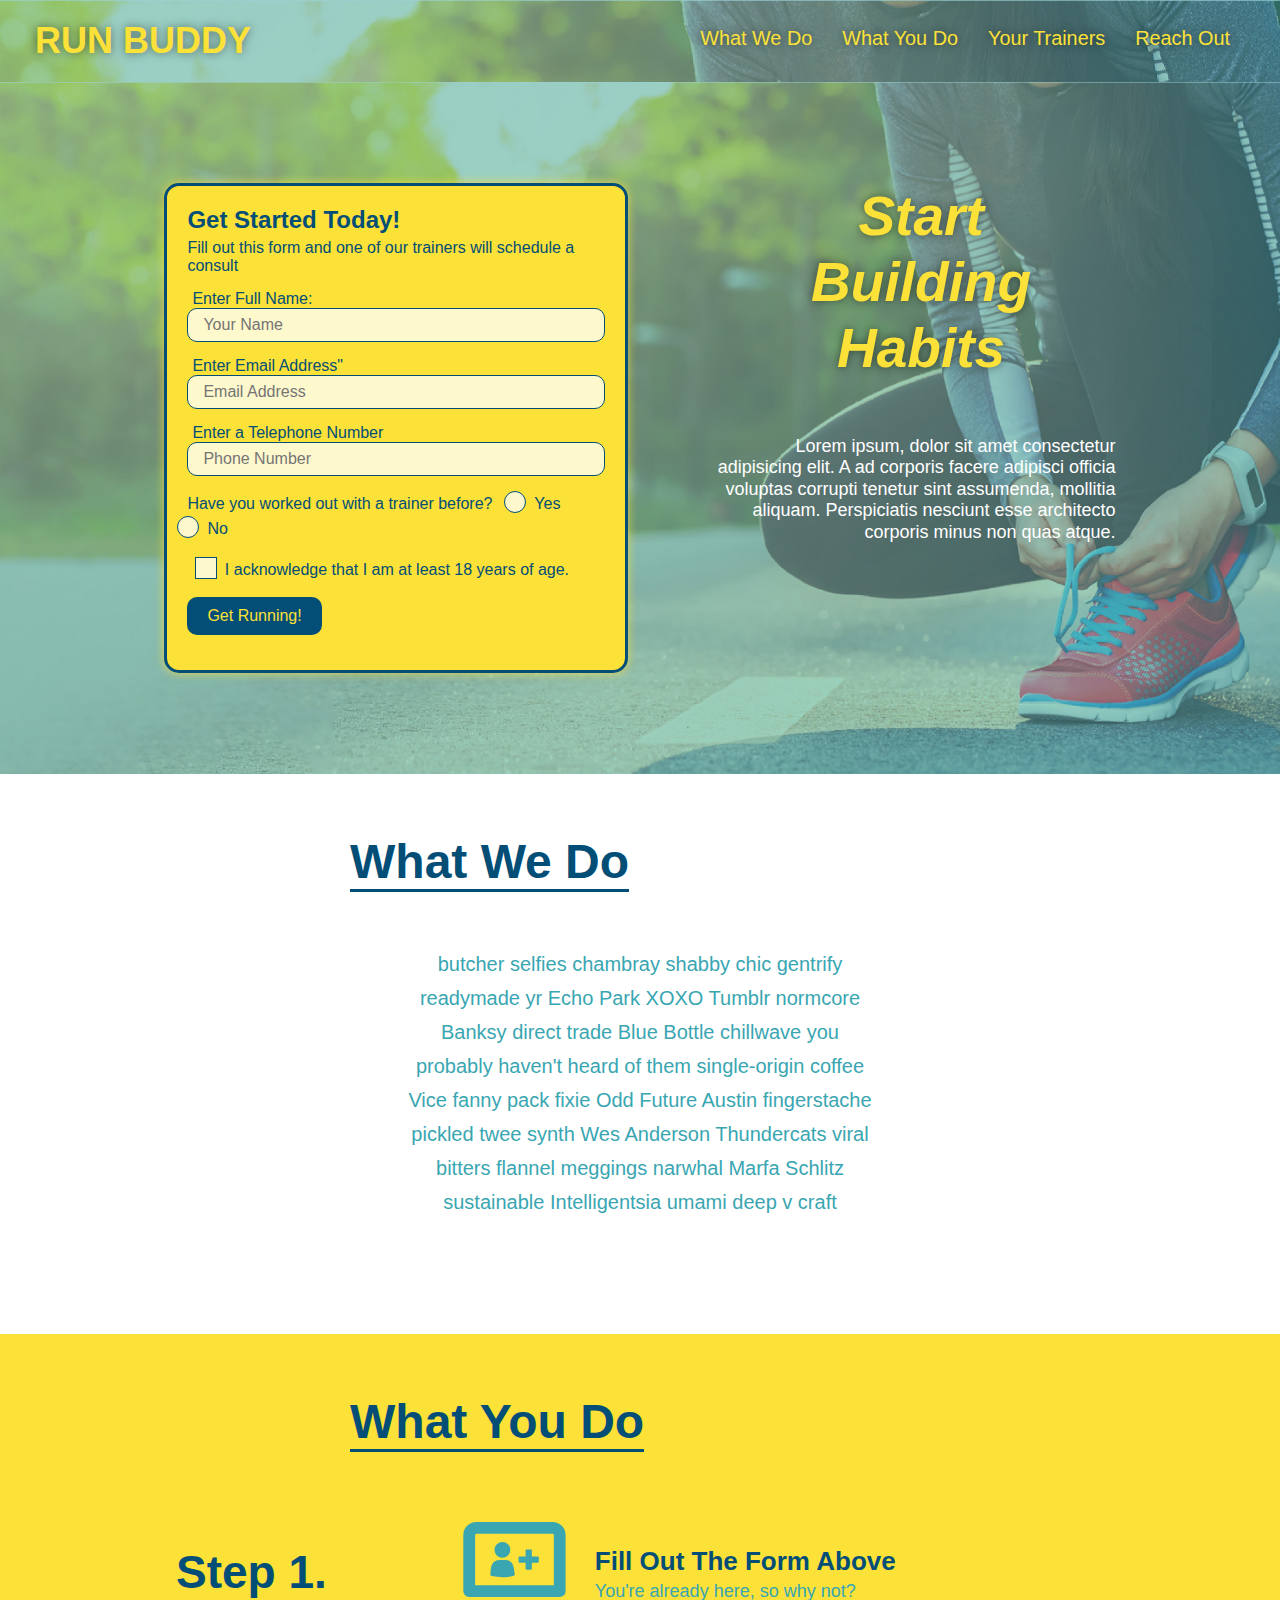
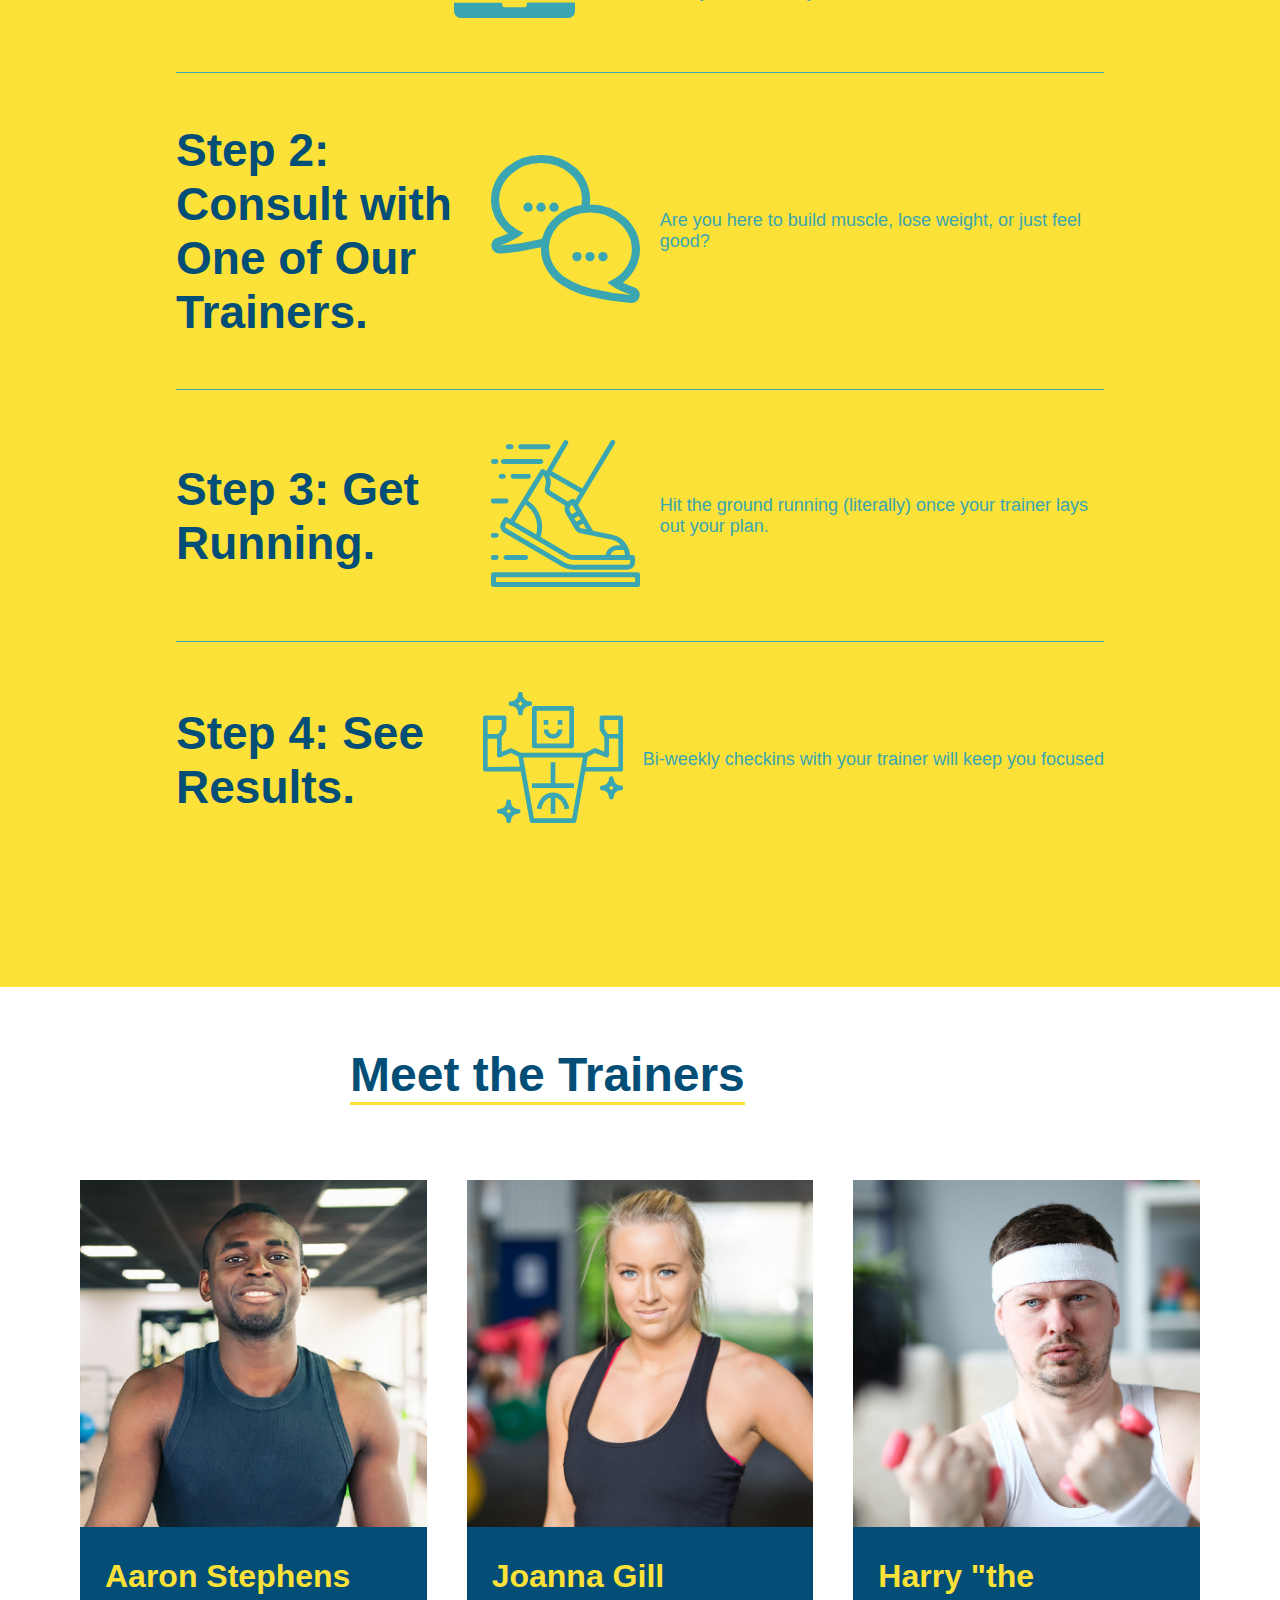
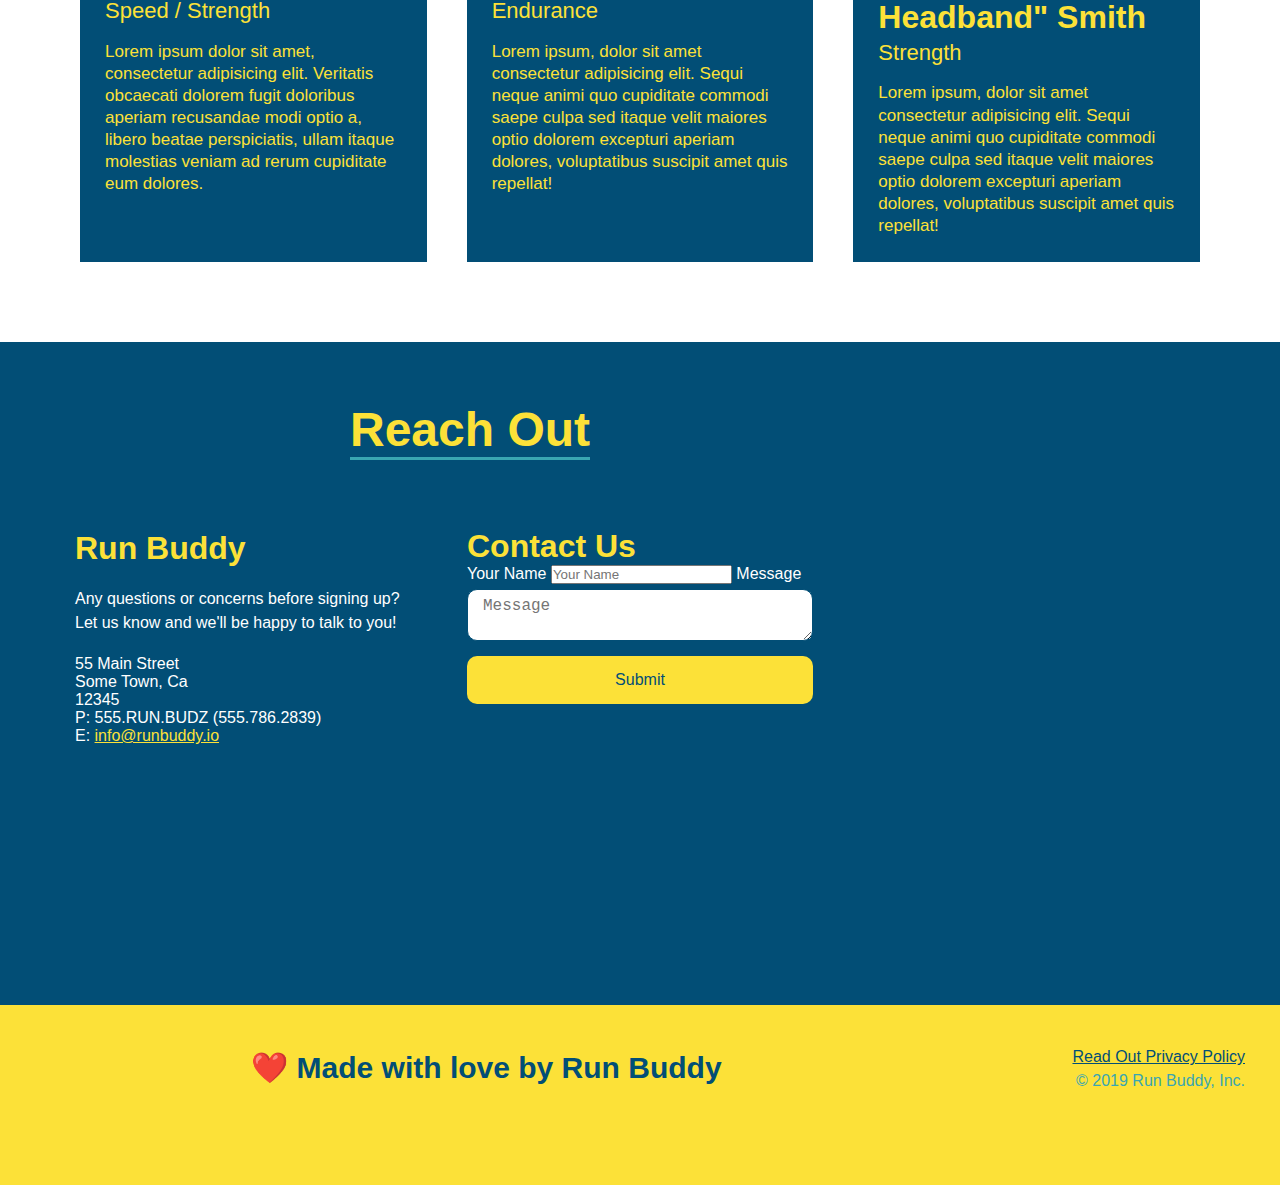
<file: index.html>
<!DOCTYPE html>
<html lang="en">
    <head>
        <meta charset="UTF-8"/>
        <link rel="stylesheet" href="./assets/css/style.css"/>
        <meta name="viewport" content="width=device-width, initial-scale=1.0" />
        <title>Run Buddy</title>

    </head>

    <body>

        <header>
            <h1>
                <a href="/">RUN BUDDY</a>
            </h1>
            <nav>
                <!-- unordered list element-->
                <ul>
                    <!--List Element-->
                    <li>
                        <!--Anchor Element-->
                        <a href="#what-we-do">What We Do</a>
                    </li>
                    <li>
                        <a href="#what-you-do">What You Do</a>
                    </li>
                    <li>
                        <a href="#your-trainers">Your Trainers</a>
                    </li>
                    <li>
                        <a href="#reach out">Reach Out</a>
                    </li>
                </ul>
            </nav>
        </header>
        
        <!-- "hero/jumbotron"-->
        <section class="hero">

            <div class="hero-form">

                <h3>Get Started Today!</h3>

                <p>Fill out this form and one of our trainers will schedule a consult</p>

                <form>

                    

                    <label for="name">Enter Full Name:</label>
                    <input type="text" placeholder="Your Name" name="name" id="name" class="form-input"/>

                    <label for="email">Enter Email Address"</label>
                    <input type="email" placeholder="Email Address" name="email" id="email" class="form-input"/>

                    <label for="phone">Enter a Telephone Number</label>
                    <input type="tel" placeholder="Phone Number" name="phone" id="phone" class="form-input"/>

                    <p>
                        Have you worked out with a trainer before?
                        <span class="radio-wrapper">
                            <input type="radio" name="trainer-confirm" id="trainer-yes" />
                            <label for="trainer-yes">Yes</label>
                        </span>
                        <span class="radio-wrapper">
                            <input type="radio" name="trainer-confirm" id="trainer-no" />
                            <label for="trainer-no">No</label>
                        </span>
                    </p>
                
                    <p>
                        
                        <span class="checkbox-wrapper">
                            <input type="checkbox" name="age-confirm" id="checkbox" />
                            <label for="checkbox">I acknowledge that I am at least 18 years of age.</label>
                        </span>

                    </p>
                    
                    <p>

                        <button type="submit">
                            Get Running!

                        </button>

                    </p>

                </form>

            </div>

            <div class="hero-cta">

                <div class="flex-row">

                    <h2>Start Building Habits</h2>

                </div>

                <p>
                    Lorem ipsum, dolor sit amet consectetur adipisicing elit. A ad corporis facere adipisci officia voluptas corrupti tenetur sint assumenda, mollitia aliquam. Perspiciatis nesciunt esse architecto corporis minus non quas atque.
                </p>

            </div>

        </section>
        <!-- END HERO -->

        <!-- "What We Do" Section-->
        <section id="What We Do" class="intro">

            <div class="flex-row">

                <h2 class="section-title primary border">What We Do</h2>

            </div>

            <div class="flex-row">

                <p>
                    butcher selfies chambray shabby chic gentrify readymade yr Echo Park XOXO Tumblr normcore Banksy direct trade Blue Bottle chillwave you probably haven't heard of them single-origin coffee Vice fanny pack fixie Odd Future Austin fingerstache pickled twee synth Wes Anderson Thundercats viral bitters flannel meggings narwhal Marfa Schlitz sustainable Intelligentsia umami deep v craft
                </p>

            </div>

        </section>

        <!-- "What You Do" Section-->
        <section id="What You Do" class="steps">

            <div class="flex-row">

                <h2 class="section-title secondary border">
                    What You Do
                </h2>

            </div>

                <div class="step">

                    <h3>
                        Step 1.
                    </h3>

                    <div class="step-info">

                        <div class="step-img">

                            <img src="./assets/images/step-1.svg" alt=""/>

                        </div>

                        <div class="step-text">

                            <h4>
                                Fill Out The Form Above
                            </h4>

                            <p>
                                You're already here, so why not?
                            </p>

                        </div>
                    </div>
                </div>
                

                <div class="step">

                    <h3>

                        Step 2: Consult with One of Our Trainers.

                    </h3>
                    
                    <div class="step-img">

                        <img src="./assets/images/step-2.svg" alt=""/>

                    </div>

                    <div class="step-text">

                        <p>
                            Are you here to build muscle, lose weight, or just feel good?
                        </p>

                    </div>

                </div>
                
                <div class="step">

                    <h3>
                        Step 3: Get Running.
                    </h3>

                    <div class="step-img">
                        <img src="./assets/images/step-3.svg" alt=""/>
                    </div>

                    <div class="step-text">

                        <p>Hit the ground running (literally) once your trainer lays out your plan.</p>

                    </div>

                </div>
            
                <div class="step">

                    <h3>Step 4: See Results.</h3>

                    <div class="step-img">
                        <img src="./assets/images/step-4.svg" alt=""/>
                    </div>
                    
                    <div class="step-next">
                        <p>Bi-weekly checkins with your trainer will keep you focused</p>
                    </div>

                </div>
            
        </section>

        <!-- "Meet the trainers" section-->
        <section id="your-trainers">

            <div class="flex-row">

                <h2 class="section-title primary-border">Meet the Trainers</h2>

            </div>

            <div class="trainers">

                <article class="trainer">

                    <img src="./assets/images/trainer-1.jpg" alt="Arron Stephens in his workout clothes, ready to pump iron"/>

                    <div class="trainer-bio">

                        <h3 class="trainer-name">
                            Aaron Stephens
                        </h3>

                        <h4 class="trainer-role">
                            Speed / Strength
                        </h4>

                        <p>
                            Lorem ipsum dolor sit amet, consectetur adipisicing elit. Veritatis obcaecati dolorem fugit doloribus aperiam recusandae modi optio a, libero beatae perspiciatis, ullam itaque molestias veniam ad rerum cupiditate eum dolores.
                        </p>

                    </div>
                
                </article>
                    
                <article class="trainer">

                    <img src="./assets/images/trainer-2.jpg" alt="Joanna Gill cooling off after a workout" />

                    <div class="trainer-bio">

                        <h3 class="trainer-name">
                            Joanna Gill
                        </h3>

                        <h4 class="trainer-role">
                            Endurance
                        </h4>

                        <p>
                        Lorem ipsum, dolor sit amet consectetur adipisicing elit. Sequi neque animi quo cupiditate commodi saepe culpa sed
                        itaque velit maiores optio dolorem excepturi aperiam dolores, voluptatibus suscipit amet quis repellat!
                        </p>

                    </div>

                    

                </article>

                <article class="trainer">

                    <img src="./assets/images/trainer-3.jpg" alt="Harry Smith wearing a headband and lifting comically small pink weights" />

                    <div class="trainer-bio">

                        <h3 class="trainer-name">
                            Harry "the Headband" Smith
                        </h3>

                        <h4 class="trainer-role">
                            Strength
                        </h4>

                        <p>
                        Lorem ipsum, dolor sit amet consectetur adipisicing elit. Sequi neque animi quo cupiditate commodi saepe culpa sed
                        itaque velit maiores optio dolorem excepturi aperiam dolores, voluptatibus suscipit amet quis repellat!
                        </p>

                    </div>

                </article>

            </div>
        </section>

        <!-- "reach out" section-->
        <section id="reach out" class="contact">

            <div class="flex-row">

                <h2 class="section-title secondary-border">Reach Out</h2>

            </div>

                <div class="contact-info">

                    <div>

                        <h3>Run Buddy</h3>

                        <p>

                            Any questions or concerns before signing up?

                            <br />

                            Let us know and we'll be happy to talk to you!

                        </p>

                        <adress>
                            55 Main Street <br />
                            Some Town, Ca <br />
                            12345 <br />
                            P: 555.RUN.BUDZ (555.786.2839) <br />
                            E: <a href="mailto:info@runbuddy.io">info@runbuddy.io</a>
                        </adress>

                    </div>

                    <div class="contact-form">
                        <h3>Contact Us</h3>
                        <form>
                            <label for="contact-name">Your Name</label>
                            <input type="text" id="contact-name" placeholder="Your Name" />
                        
                            <label for="contact-message">Message</label>
                            <textarea id="contact-message" placeholder="Message"></textarea>
                        
                            <button type="submit">Submit</button>
                        </form>
                    </div>

                    <iframe src="https://www.google.com/maps/embed?pb=!1m18!1m12!1m3!1d13268.917359659008!2d-101.67349822056431!3d33.75473902997131!2m3!1f0!2f0!3f0!3m2!1i1024!2i768!4f13.1!3m3!1m2!1s0x86fe3d21d0e892dd%3A0x941fcd59ef358a66!2sHeckville%2C%20TX%2079329!5e0!3m2!1sen!2sus!4v1638661079253!5m2!1sen!2sus" 

                        style="border:0;" 
                        allowfullscreen="" 
                        loading="lazy">  
                        
                    </iframe>

                </div>

        </section>

        <!-- Footer -->
        <footer>

            <div class="flex-row">

                <h2>❤️ Made with love by Run Buddy</h2>

            </div>


            
                <div>
                    <a href="./privacy-policy.html">Read Out Privacy Policy</a><br />
                    &copy; 2019 Run Buddy, Inc.
                </div>

        </footer>
        
    </body>
</html>
</file>
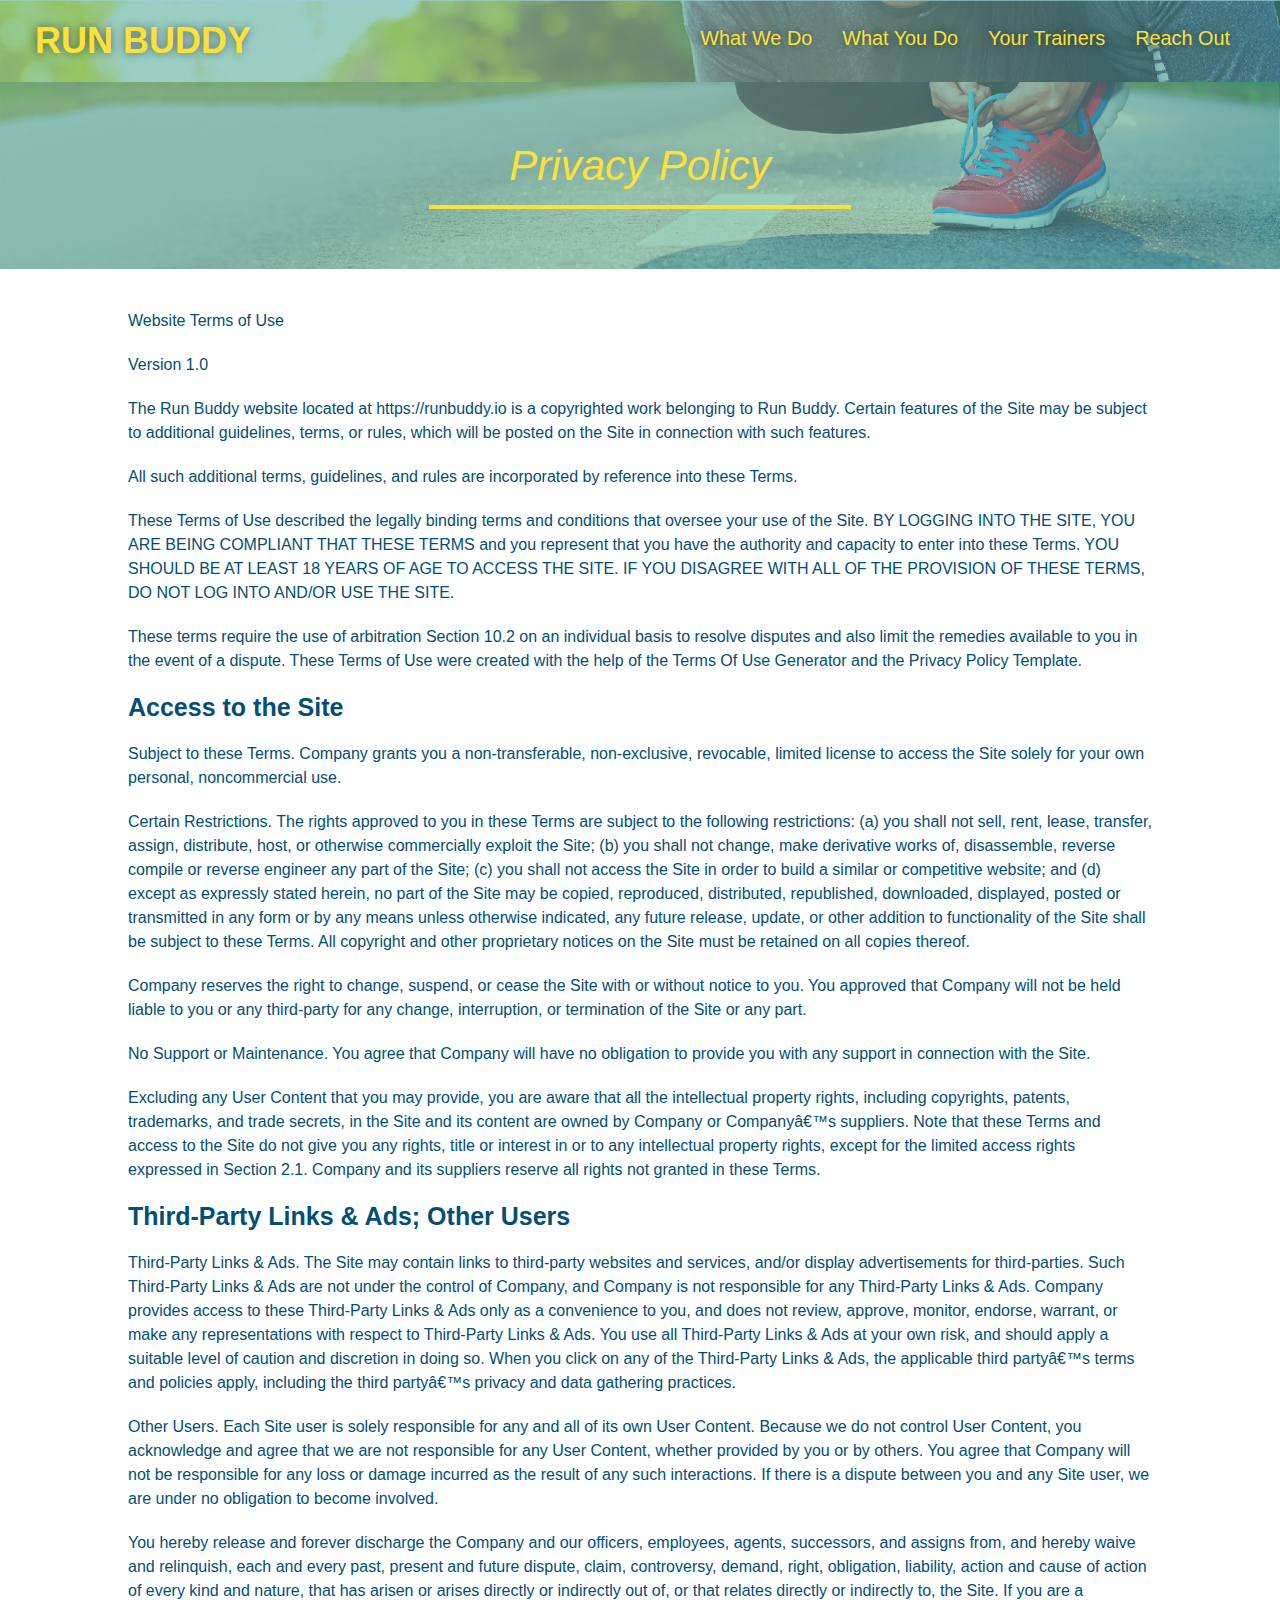
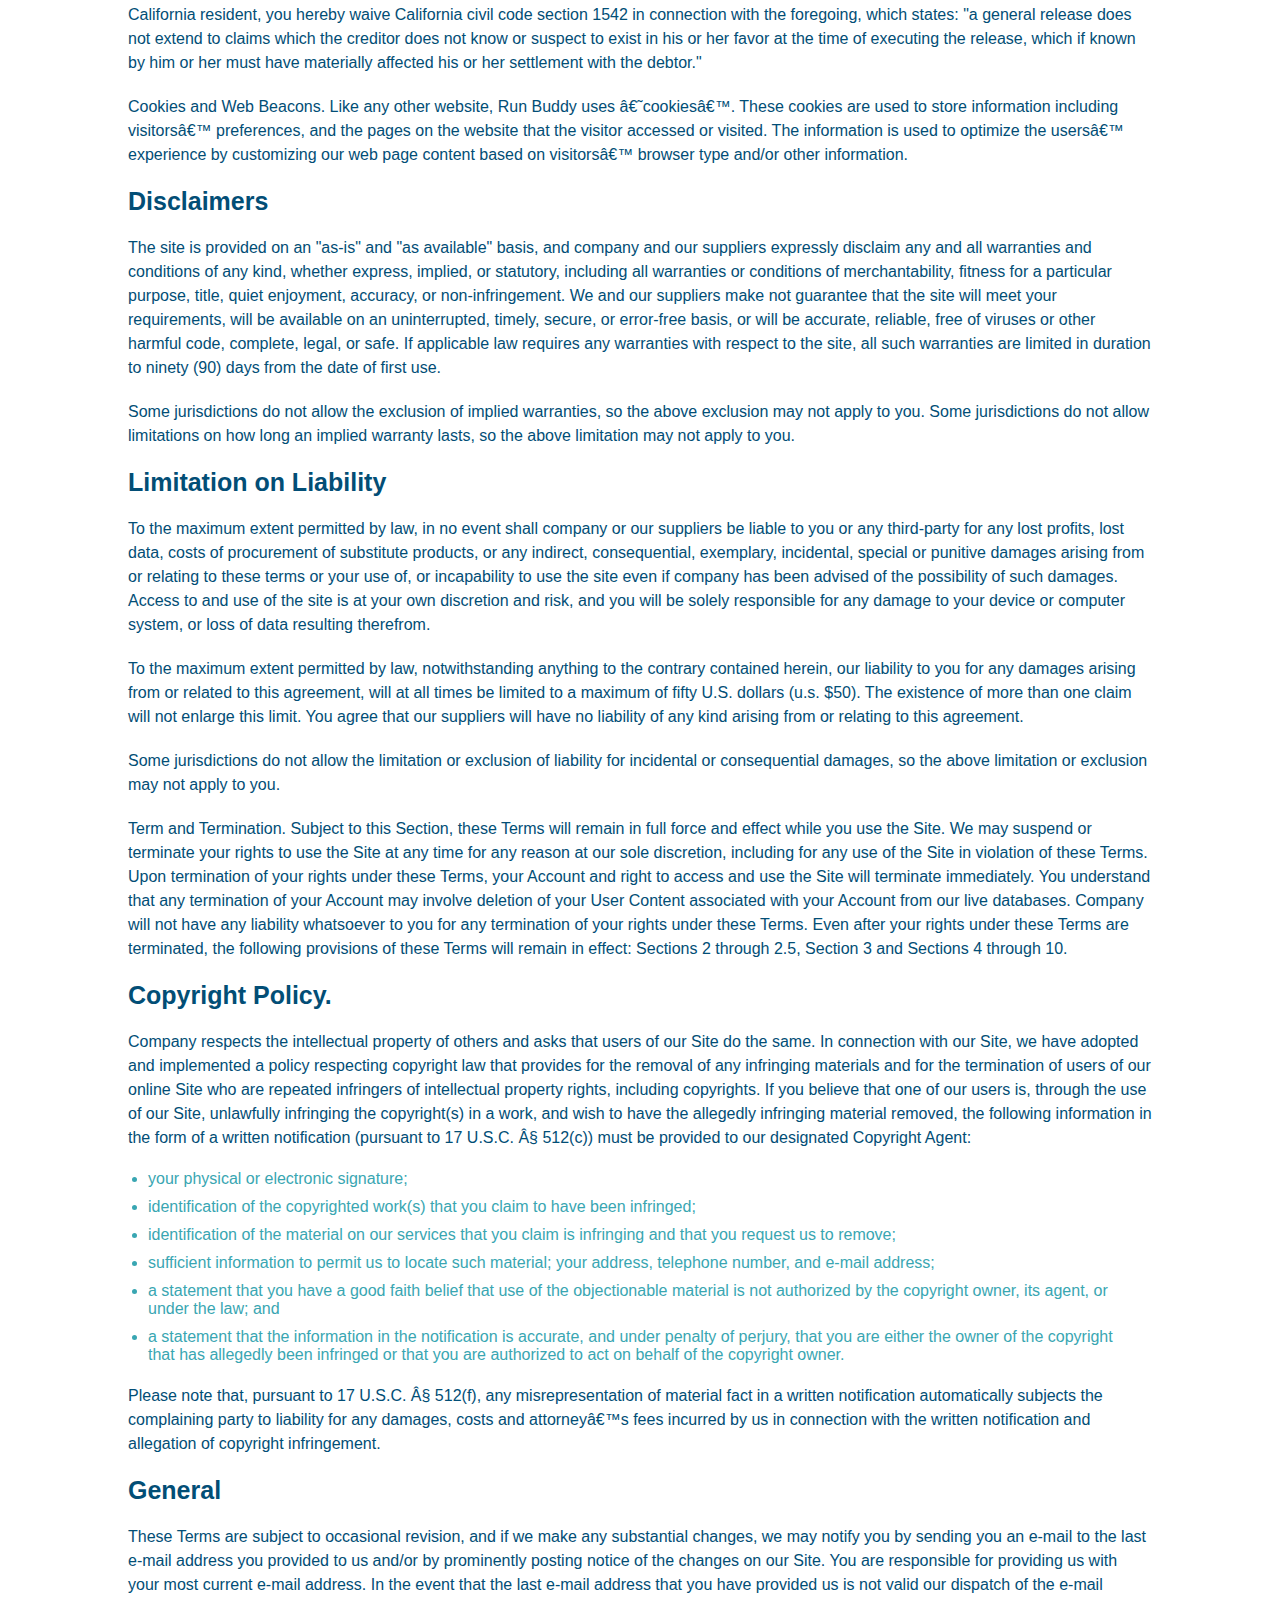
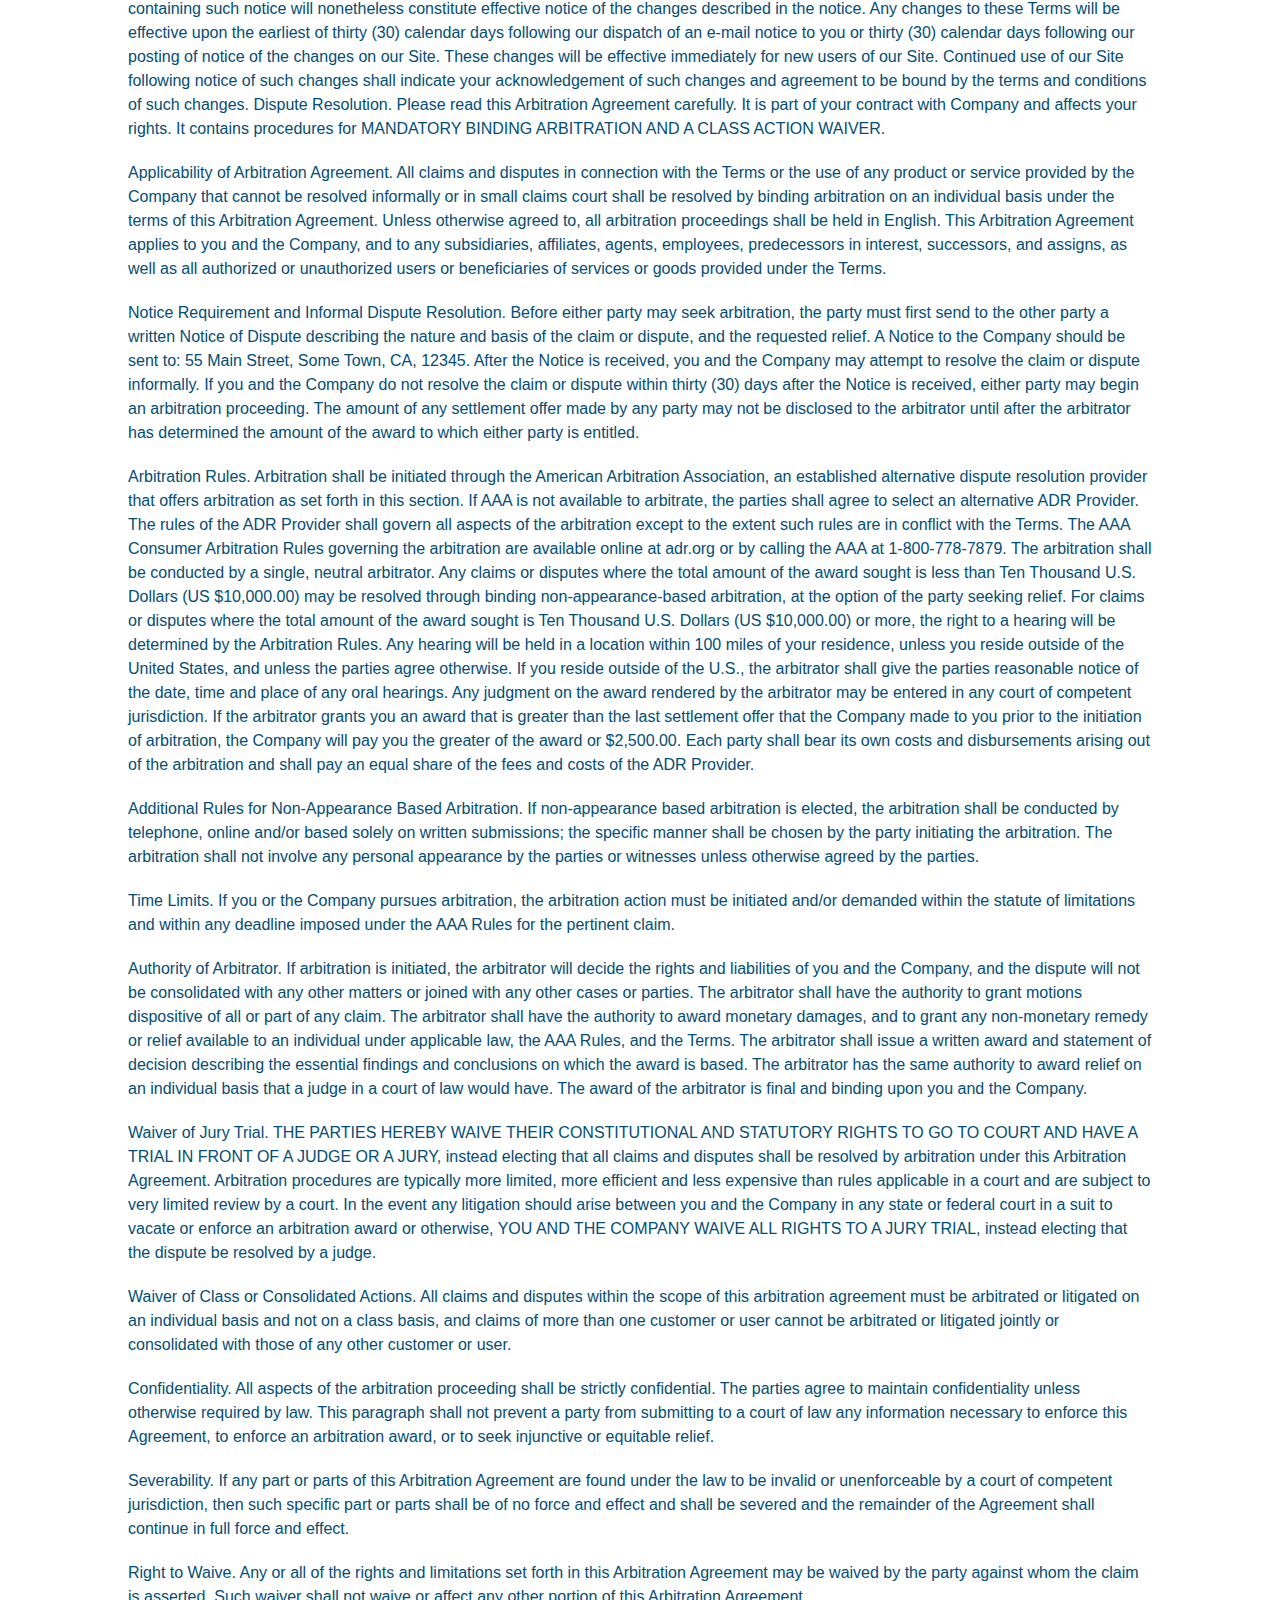
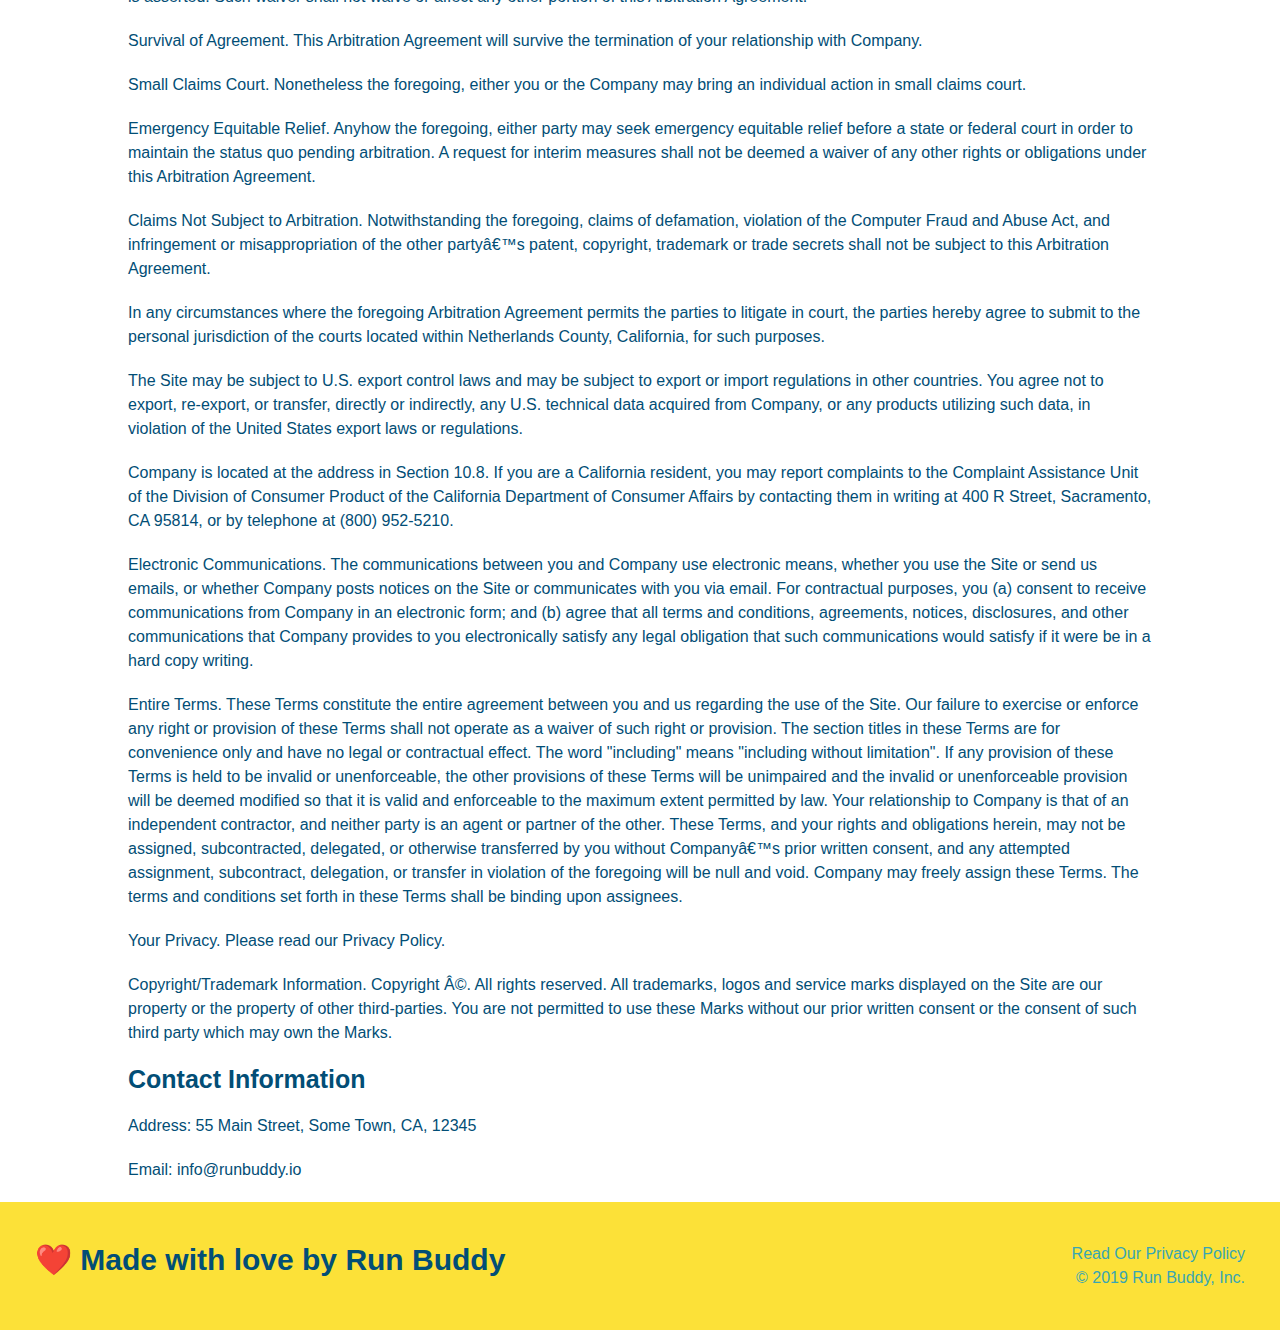
<file: privacy-policy.html>
<!DOCTYPE html>
<html lang="en">
  <head>
    <meta charset="UTF-8" />
    <title>Privacy Policy - Run Buddy</title>
    
    <link rel="stylesheet" href="./assets/css/style.css" />
    <link rel="stylesheet" href="./assets/css/secondary-styles.css" />
    <meta name="viewport" content="width=device-width, initial-scale=1.0" />
  </head>
  <body>

    <header>
        <h1>
            <a href="/">RUN BUDDY</a>
        </h1>
        <nav>
            <!-- unordered list element-->
            <ul>
                <!--List Element-->
                <li>
                    <!--Anchor Element-->
                    <a href="./index.html#what-we-do">What We Do</a>
                </li>
                <li>
                    <a href="./index.html#what-you-do">What You Do</a>
                </li>
                <li>
                    <a href="./index.html#your-trainers">Your Trainers</a>
                </li>
                <li>
                    <a href="./index.html#reach out">Reach Out</a>
                </li>
            </ul>
        </nav>
    </header>

    <section class="hero">

        <h2 class="page-title">
            Privacy Policy
        </h2>

    </section>

    <article class="secondary-content">

        <p>
            Website Terms of Use
          </p>
    
          <p>
            Version 1.0
          </p>
    
          <p>
            The Run Buddy website located at https://runbuddy.io is a copyrighted work belonging to Run Buddy. Certain
            features of the Site may be subject to additional guidelines, terms, or rules, which will be posted on the Site
            in connection with such features.
          </p>
    
          <p>
            All such additional terms, guidelines, and rules are incorporated by reference into these Terms.
          </p>
    
          <p>
            These Terms of Use described the legally binding terms and conditions that oversee your use of the Site. BY
            LOGGING INTO THE SITE, YOU ARE BEING COMPLIANT THAT THESE TERMS and you represent that you have the authority
            and capacity to enter into these Terms. YOU SHOULD BE AT LEAST 18 YEARS OF AGE TO ACCESS THE SITE. IF YOU
            DISAGREE WITH ALL OF THE PROVISION OF THESE TERMS, DO NOT LOG INTO AND/OR USE THE SITE.
          </p>
    
          <p>
            These terms require the use of arbitration Section 10.2 on an individual basis to resolve disputes and also
            limit the remedies available to you in the event of a dispute. These Terms of Use were created with the help of
            the Terms Of Use Generator and the Privacy Policy Template.
          </p>
    
          <h3>
            Access to the Site
          </h3>
    
          <p>
            Subject to these Terms. Company grants you a non-transferable, non-exclusive, revocable, limited license to
            access the Site solely for your own personal, noncommercial use.
          </p>
    
          <p>
            Certain Restrictions. The rights approved to you in these Terms are subject to the following restrictions: (a)
            you shall not sell, rent, lease, transfer, assign, distribute, host, or otherwise commercially exploit the Site;
            (b) you shall not change, make derivative works of, disassemble, reverse compile or reverse engineer any part of
            the Site; (c) you shall not access the Site in order to build a similar or competitive website; and (d) except
            as expressly stated herein, no part of the Site may be copied, reproduced, distributed, republished, downloaded,
            displayed, posted or transmitted in any form or by any means unless otherwise indicated, any future release,
            update, or other addition to functionality of the Site shall be subject to these Terms. All copyright and other
            proprietary notices on the Site must be retained on all copies thereof.
          </p>
    
          <p>
            Company reserves the right to change, suspend, or cease the Site with or without notice to you. You approved
            that Company will not be held liable to you or any third-party for any change, interruption, or termination of
            the Site or any part.
          </p>
    
          <p>
            No Support or Maintenance. You agree that Company will have no obligation to provide you with any support in
            connection with the Site.
          </p>
    
          <p>
            Excluding any User Content that you may provide, you are aware that all the intellectual property rights,
            including copyrights, patents, trademarks, and trade secrets, in the Site and its content are owned by Company
            or Companyâ€™s suppliers. Note that these Terms and access to the Site do not give you any rights, title or
            interest in or to any intellectual property rights, except for the limited access rights expressed in Section
            2.1. Company and its suppliers reserve all rights not granted in these Terms.
          </p>
    
          <h3>
            Third-Party Links & Ads; Other Users
          </h3>
    
          <p>
            Third-Party Links & Ads. The Site may contain links to third-party websites and services, and/or display
            advertisements for third-parties. Such Third-Party Links & Ads are not under the control of Company, and Company
            is not responsible for any Third-Party Links & Ads. Company provides access to these Third-Party Links & Ads
            only as a convenience to you, and does not review, approve, monitor, endorse, warrant, or make any
            representations with respect to Third-Party Links & Ads. You use all Third-Party Links & Ads at your own risk,
            and should apply a suitable level of caution and discretion in doing so. When you click on any of the
            Third-Party Links & Ads, the applicable third partyâ€™s terms and policies apply, including the third partyâ€™s
            privacy and data gathering practices.
          </p>
    
          <p>
            Other Users. Each Site user is solely responsible for any and all of its own User Content. Because we do not
            control User Content, you acknowledge and agree that we are not responsible for any User Content, whether
            provided by you or by others. You agree that Company will not be responsible for any loss or damage incurred as
            the result of any such interactions. If there is a dispute between you and any Site user, we are under no
            obligation to become involved.
          </p>
    
          <p>
            You hereby release and forever discharge the Company and our officers, employees, agents, successors, and
            assigns from, and hereby waive and relinquish, each and every past, present and future dispute, claim,
            controversy, demand, right, obligation, liability, action and cause of action of every kind and nature, that has
            arisen or arises directly or indirectly out of, or that relates directly or indirectly to, the Site. If you are
            a California resident, you hereby waive California civil code section 1542 in connection with the foregoing,
            which states: "a general release does not extend to claims which the creditor does not know or suspect to exist
            in his or her favor at the time of executing the release, which if known by him or her must have materially
            affected his or her settlement with the debtor."
          </p>
    
          <p>
            Cookies and Web Beacons. Like any other website, Run Buddy uses â€˜cookiesâ€™. These cookies are used to store
            information including visitorsâ€™ preferences, and the pages on the website that the visitor accessed or visited.
            The information is used to optimize the usersâ€™ experience by customizing our web page content based on visitorsâ€™
            browser type and/or other information.
          </p>
    
          <h3>
            Disclaimers
          </h3>
    
          <p>
            The site is provided on an "as-is" and "as available" basis, and company and our suppliers expressly disclaim
            any and all warranties and conditions of any kind, whether express, implied, or statutory, including all
            warranties or conditions of merchantability, fitness for a particular purpose, title, quiet enjoyment, accuracy,
            or non-infringement. We and our suppliers make not guarantee that the site will meet your requirements, will be
            available on an uninterrupted, timely, secure, or error-free basis, or will be accurate, reliable, free of
            viruses or other harmful code, complete, legal, or safe. If applicable law requires any warranties with respect
            to the site, all such warranties are limited in duration to ninety (90) days from the date of first use.
          </p>
    
          <p>
            Some jurisdictions do not allow the exclusion of implied warranties, so the above exclusion may not apply to
            you. Some jurisdictions do not allow limitations on how long an implied warranty lasts, so the above limitation
            may not apply to you.
          </p>
    
          <h3>
            Limitation on Liability
          </h3>
    
          <p>
            To the maximum extent permitted by law, in no event shall company or our suppliers be liable to you or any
            third-party for any lost profits, lost data, costs of procurement of substitute products, or any indirect,
            consequential, exemplary, incidental, special or punitive damages arising from or relating to these terms or
            your use of, or incapability to use the site even if company has been advised of the possibility of such
            damages. Access to and use of the site is at your own discretion and risk, and you will be solely responsible
            for any damage to your device or computer system, or loss of data resulting therefrom.
          </p>
    
          <p>
            To the maximum extent permitted by law, notwithstanding anything to the contrary contained herein, our liability
            to you for any damages arising from or related to this agreement, will at all times be limited to a maximum of
            fifty U.S. dollars (u.s. $50). The existence of more than one claim will not enlarge this limit. You agree that
            our suppliers will have no liability of any kind arising from or relating to this agreement.
          </p>
    
          <p>
            Some jurisdictions do not allow the limitation or exclusion of liability for incidental or consequential
            damages, so the above limitation or exclusion may not apply to you.
          </p>
    
          <p>
            Term and Termination. Subject to this Section, these Terms will remain in full force and effect while you use
            the Site. We may suspend or terminate your rights to use the Site at any time for any reason at our sole
            discretion, including for any use of the Site in violation of these Terms. Upon termination of your rights under
            these Terms, your Account and right to access and use the Site will terminate immediately. You understand that
            any termination of your Account may involve deletion of your User Content associated with your Account from our
            live databases. Company will not have any liability whatsoever to you for any termination of your rights under
            these Terms. Even after your rights under these Terms are terminated, the following provisions of these Terms
            will remain in effect: Sections 2 through 2.5, Section 3 and Sections 4 through 10.
          </p>
    
          <h3>
            Copyright Policy.
          </h3>
    
          <p>
            Company respects the intellectual property of others and asks that users of our Site do the same. In connection
            with our Site, we have adopted and implemented a policy respecting copyright law that provides for the removal
            of any infringing materials and for the termination of users of our online Site who are repeated infringers of
            intellectual property rights, including copyrights. If you believe that one of our users is, through the use of
            our Site, unlawfully infringing the copyright(s) in a work, and wish to have the allegedly infringing material
            removed, the following information in the form of a written notification (pursuant to 17 U.S.C. Â§ 512(c)) must
            be provided to our designated Copyright Agent:
          </p>
    
          <ul>
            <li>
              your physical or electronic signature;
            </li>
            <li>
              identification of the copyrighted work(s) that you claim to have been infringed;
            </li>
            <li>
              identification of the material on our services that you claim is infringing and that you request us to remove;
            </li>
            <li>
              sufficient information to permit us to locate such material; your address, telephone number, and e-mail
              address;
            </li>
            <li>
              a statement that you have a good faith belief that use of the objectionable material is not authorized by the
              copyright owner, its agent, or under the law; and
            </li>
            <li>
              a statement that the information in the notification is accurate, and under penalty of perjury, that you are
              either the owner of the copyright that has allegedly been infringed or that you are authorized to act on
              behalf of the copyright owner.
            </li>
          </ul>
    
          <p>
            Please note that, pursuant to 17 U.S.C. Â§ 512(f), any misrepresentation of material fact in a written
            notification automatically subjects the complaining party to liability for any damages, costs and attorneyâ€™s
            fees incurred by us in connection with the written notification and allegation of copyright infringement.
          </p>
    
          <h3>
            General
          </h3>
    
          <p>
            These Terms are subject to occasional revision, and if we make any substantial changes, we may notify you by
            sending you an e-mail to the last e-mail address you provided to us and/or by prominently posting notice of the
            changes on our Site. You are responsible for providing us with your most current e-mail address. In the event
            that the last e-mail address that you have provided us is not valid our dispatch of the e-mail containing such
            notice will nonetheless constitute effective notice of the changes described in the notice. Any changes to these
            Terms will be effective upon the earliest of thirty (30) calendar days following our dispatch of an e-mail
            notice to you or thirty (30) calendar days following our posting of notice of the changes on our Site. These
            changes will be effective immediately for new users of our Site. Continued use of our Site following notice of
            such changes shall indicate your acknowledgement of such changes and agreement to be bound by the terms and
            conditions of such changes. Dispute Resolution. Please read this Arbitration Agreement carefully. It is part of
            your contract with Company and affects your rights. It contains procedures for MANDATORY BINDING ARBITRATION AND
            A CLASS ACTION WAIVER.
          </p>
    
          <p>
            Applicability of Arbitration Agreement. All claims and disputes in connection with the Terms or the use of any
            product or service provided by the Company that cannot be resolved informally or in small claims court shall be
            resolved by binding arbitration on an individual basis under the terms of this Arbitration Agreement. Unless
            otherwise agreed to, all arbitration proceedings shall be held in English. This Arbitration Agreement applies to
            you and the Company, and to any subsidiaries, affiliates, agents, employees, predecessors in interest,
            successors, and assigns, as well as all authorized or unauthorized users or beneficiaries of services or goods
            provided under the Terms.
          </p>
    
          <p>
            Notice Requirement and Informal Dispute Resolution. Before either party may seek arbitration, the party must
            first send to the other party a written Notice of Dispute describing the nature and basis of the claim or
            dispute, and the requested relief. A Notice to the Company should be sent to: 55 Main Street, Some Town, CA,
            12345. After the Notice is received, you and the Company may attempt to resolve the claim or dispute informally.
            If you and the Company do not resolve the claim or dispute within thirty (30) days after the Notice is received,
            either party may begin an arbitration proceeding. The amount of any settlement offer made by any party may not
            be disclosed to the arbitrator until after the arbitrator has determined the amount of the award to which either
            party is entitled.
          </p>
    
          <p>
            Arbitration Rules. Arbitration shall be initiated through the American Arbitration Association, an established
            alternative dispute resolution provider that offers arbitration as set forth in this section. If AAA is not
            available to arbitrate, the parties shall agree to select an alternative ADR Provider. The rules of the ADR
            Provider shall govern all aspects of the arbitration except to the extent such rules are in conflict with the
            Terms. The AAA Consumer Arbitration Rules governing the arbitration are available online at adr.org or by
            calling the AAA at 1-800-778-7879. The arbitration shall be conducted by a single, neutral arbitrator. Any
            claims or disputes where the total amount of the award sought is less than Ten Thousand U.S. Dollars (US
            $10,000.00) may be resolved through binding non-appearance-based arbitration, at the option of the party seeking
            relief. For claims or disputes where the total amount of the award sought is Ten Thousand U.S. Dollars (US
            $10,000.00) or more, the right to a hearing will be determined by the Arbitration Rules. Any hearing will be
            held in a location within 100 miles of your residence, unless you reside outside of the United States, and
            unless the parties agree otherwise. If you reside outside of the U.S., the arbitrator shall give the parties
            reasonable notice of the date, time and place of any oral hearings. Any judgment on the award rendered by the
            arbitrator may be entered in any court of competent jurisdiction. If the arbitrator grants you an award that is
            greater than the last settlement offer that the Company made to you prior to the initiation of arbitration, the
            Company will pay you the greater of the award or $2,500.00. Each party shall bear its own costs and
            disbursements arising out of the arbitration and shall pay an equal share of the fees and costs of the ADR
            Provider.
          </p>
    
          <p>
            Additional Rules for Non-Appearance Based Arbitration. If non-appearance based arbitration is elected, the
            arbitration shall be conducted by telephone, online and/or based solely on written submissions; the specific
            manner shall be chosen by the party initiating the arbitration. The arbitration shall not involve any personal
            appearance by the parties or witnesses unless otherwise agreed by the parties.
          </p>
    
          <p>
            Time Limits. If you or the Company pursues arbitration, the arbitration action must be initiated and/or demanded
            within the statute of limitations and within any deadline imposed under the AAA Rules for the pertinent claim.
          </p>
    
          <p>
            Authority of Arbitrator. If arbitration is initiated, the arbitrator will decide the rights and liabilities of
            you and the Company, and the dispute will not be consolidated with any other matters or joined with any other
            cases or parties. The arbitrator shall have the authority to grant motions dispositive of all or part of any
            claim. The arbitrator shall have the authority to award monetary damages, and to grant any non-monetary remedy
            or relief available to an individual under applicable law, the AAA Rules, and the Terms. The arbitrator shall
            issue a written award and statement of decision describing the essential findings and conclusions on which the
            award is based. The arbitrator has the same authority to award relief on an individual basis that a judge in a
            court of law would have. The award of the arbitrator is final and binding upon you and the Company.
          </p>
    
          <p>
            Waiver of Jury Trial. THE PARTIES HEREBY WAIVE THEIR CONSTITUTIONAL AND STATUTORY RIGHTS TO GO TO COURT AND HAVE
            A TRIAL IN FRONT OF A JUDGE OR A JURY, instead electing that all claims and disputes shall be resolved by
            arbitration under this Arbitration Agreement. Arbitration procedures are typically more limited, more efficient
            and less expensive than rules applicable in a court and are subject to very limited review by a court. In the
            event any litigation should arise between you and the Company in any state or federal court in a suit to vacate
            or enforce an arbitration award or otherwise, YOU AND THE COMPANY WAIVE ALL RIGHTS TO A JURY TRIAL, instead
            electing that the dispute be resolved by a judge.
          </p>
    
          <p>
            Waiver of Class or Consolidated Actions. All claims and disputes within the scope of this arbitration agreement
            must be arbitrated or litigated on an individual basis and not on a class basis, and claims of more than one
            customer or user cannot be arbitrated or litigated jointly or consolidated with those of any other customer or
            user.
          </p>
    
          <p>
            Confidentiality. All aspects of the arbitration proceeding shall be strictly confidential. The parties agree to
            maintain confidentiality unless otherwise required by law. This paragraph shall not prevent a party from
            submitting to a court of law any information necessary to enforce this Agreement, to enforce an arbitration
            award, or to seek injunctive or equitable relief.
          </p>
    
          <p>
            Severability. If any part or parts of this Arbitration Agreement are found under the law to be invalid or
            unenforceable by a court of competent jurisdiction, then such specific part or parts shall be of no force and
            effect and shall be severed and the remainder of the Agreement shall continue in full force and effect.
          </p>
    
          <p>
            Right to Waive. Any or all of the rights and limitations set forth in this Arbitration Agreement may be waived
            by the party against whom the claim is asserted. Such waiver shall not waive or affect any other portion of this
            Arbitration Agreement.
          </p>
    
          <p>
            Survival of Agreement. This Arbitration Agreement will survive the termination of your relationship with
            Company.
          </p>
    
          <p>
            Small Claims Court. Nonetheless the foregoing, either you or the Company may bring an individual action in small
            claims court.
          </p>
    
          <p>
            Emergency Equitable Relief. Anyhow the foregoing, either party may seek emergency equitable relief before a
            state or federal court in order to maintain the status quo pending arbitration. A request for interim measures
            shall not be deemed a waiver of any other rights or obligations under this Arbitration Agreement.
          </p>
    
          <p>
            Claims Not Subject to Arbitration. Notwithstanding the foregoing, claims of defamation, violation of the
            Computer Fraud and Abuse Act, and infringement or misappropriation of the other partyâ€™s patent, copyright,
            trademark or trade secrets shall not be subject to this Arbitration Agreement.
          </p>
    
          <p>
            In any circumstances where the foregoing Arbitration Agreement permits the parties to litigate in court, the
            parties hereby agree to submit to the personal jurisdiction of the courts located within Netherlands County,
            California, for such purposes.
          </p>
    
          <p>
            The Site may be subject to U.S. export control laws and may be subject to export or import regulations in other
            countries. You agree not to export, re-export, or transfer, directly or indirectly, any U.S. technical data
            acquired from Company, or any products utilizing such data, in violation of the United States export laws or
            regulations.
          </p>
    
          <p>
            Company is located at the address in Section 10.8. If you are a California resident, you may report complaints
            to the Complaint Assistance Unit of the Division of Consumer Product of the California Department of Consumer
            Affairs by contacting them in writing at 400 R Street, Sacramento, CA 95814, or by telephone at (800) 952-5210.
          </p>
    
          <p>
            Electronic Communications. The communications between you and Company use electronic means, whether you use the
            Site or send us emails, or whether Company posts notices on the Site or communicates with you via email. For
            contractual purposes, you (a) consent to receive communications from Company in an electronic form; and (b)
            agree that all terms and conditions, agreements, notices, disclosures, and other communications that Company
            provides to you electronically satisfy any legal obligation that such communications would satisfy if it were be
            in a hard copy writing.
          </p>
    
          <p>
            Entire Terms. These Terms constitute the entire agreement between you and us regarding the use of the Site. Our
            failure to exercise or enforce any right or provision of these Terms shall not operate as a waiver of such right
            or provision. The section titles in these Terms are for convenience only and have no legal or contractual
            effect. The word "including" means "including without limitation". If any provision of these Terms is held to be
            invalid or unenforceable, the other provisions of these Terms will be unimpaired and the invalid or
            unenforceable provision will be deemed modified so that it is valid and enforceable to the maximum extent
            permitted by law. Your relationship to Company is that of an independent contractor, and neither party is an
            agent or partner of the other. These Terms, and your rights and obligations herein, may not be assigned,
            subcontracted, delegated, or otherwise transferred by you without Companyâ€™s prior written consent, and any
            attempted assignment, subcontract, delegation, or transfer in violation of the foregoing will be null and void.
            Company may freely assign these Terms. The terms and conditions set forth in these Terms shall be binding upon
            assignees.
          </p>
    
          <p>
            Your Privacy. Please read our Privacy Policy.
          </p>
    
          <p>
            Copyright/Trademark Information. Copyright Â©. All rights reserved. All trademarks, logos and service marks
            displayed on the Site are our property or the property of other third-parties. You are not permitted to use
            these Marks without our prior written consent or the consent of such third party which may own the Marks.
          </p>
    
          <h3>
            Contact Information
          </h3>
    
          <p>
            Address: 55 Main Street, Some Town, CA, 12345
          </p>
    
          <p>
            Email: info@runbuddy.io
          </p>

    </article>

    <footer>

        <h2>❤️ Made with love by Run Buddy</h2>

        
            <div>
                Read Our Privacy Policy</a><br />
                &copy; 2019 Run Buddy, Inc.
            </div>

    </footer>

  </body>
</html>
</file>
<file: assets/css/style.css>
:root {
    --primary-color: #fce138;
    --secondary-color: #024e76;
    --tertiary-color: #39a6b2;
  }

* {
    margin: 0;
    padding: 0;
    box-sizing: border-box;
}

body {
    color: var(--tertiary-color);
    font-family:Arial, Helvetica, sans-serif;
}

header {
    padding: 20px 35px;
    background-color:var(--tertiary-color);
    display:flex;
    justify-content: space-between;
    flex-wrap: wrap;
    position: -webkit-sticky;
    position: sticky;
    top: 0;
    background-image: url("../images/hero-bg.jpg");
    background-size: cover;
    background-position: center;
    background-attachment: fixed;
    background-position: 80%;
    z-index: 9999;
}

header h1 {
    font-weight: bold;
    font-size: 36px;
    color:var(--primary-color);
    margin: 0;
    text-shadow: 0 0 10px rgba(0, 0, 0, 0.5);
}

header a {
    text-decoration: none;
    color:var(--primary-color);
}

header nav {
    margin: 7px 0;
}

header nav ul {
    display: flex;
    flex-wrap: wrap;
    justify-content: space-between;
    align-items: center;
    list-style: none;
  }

header nav ul li a {
    padding: 10px 15px;
    font-weight: lighter;
    font-size: 1.55vw;
    text-shadow: 0 0 10px rgba(0, 0, 0, 0.5);
}

header nav ul li a:hover {
    background:var(--primary-color);
    color:var(--secondary-color);
    border-radius: 15px;
    text-shadow: none;
  }

footer {
    background:var(--primary-color);
    width: 100%;
    padding: 40px 35px;
    display:flex;
    justify-content: space-between;
    flex-wrap: wrap;
}

footer h2 {
    color:var(--secondary-color);
    font-size: 30px;
    margin: 0;
}

footer div {
    line-height: 1.5;
    text-align: right;
}

footer a {
    color:var(--secondary-color);
}

section {
    padding: 60px;
}

/* Hero Style Start */

.hero {
    background-image: url("../images/hero-bg.jpg");
    background-size: cover;
    background-position: center;
    display:flex;
    justify-content: center;
    flex-wrap: wrap;
    align-items: flex-start;
}

/* Hero Style End */

/* Form Style Start */

.hero-form {
    border: 3px solid var(--secondary-color);
    background-color: var(--primary-color);
    padding: 20px;
    color: var(--secondary-color);
    width: 40%;
    margin: 3.5%;
    box-shadow: 0 0 10px rgba(252, 225, 56, 0.8);
    border-radius: 15px;
}

.hero-form h3 {

    font-size: 24px;
    margin: 0;

}

.hero-form p {

    margin: 5px 0 15px 0;

}

.form-input {

    border: 1px solid var(--secondary-color);
    display: block;
    padding: 7px 15px;
    font-size: 16px;
    color: var(--secondary-color);
    width: 100%;
    margin-bottom: 15px;
    border-radius: 10px;
    background-color: rgba(255,255,255, 0.75);

}

.form-input:focus {
    background-color: rgba(255,255,255, 1);
    outline: none;
  }

.hero-form label {
    margin: 0 5px;
}

.hero-form button {

    color: var(--primary-color);
    background-color: var(--secondary-color);
    border: none;
    padding: 10px 20px;
    font-size: 16px;
    border-radius: 10px;

}

.hero-form button:hover {
    background-color: var(--tertiary-color);  
  }

.steps {
    background: var(--primary-color);
}

.intro p {

    text-align: center;
    line-height: 1.7;
    color: var(--tertiary-color);
    width: 80%;
    font-size: 20px;
    margin: 0 auto;
    
}

.section-title {

    font-size: 48px;
    color: var(--secondary-color);
    border-bottom: 3px solid;

}

.primary-border {

border-color: var(--primary-color);

}

.secondary-border {

border-color: var(--tertiary-color);

}

.step h3 {
    color: var(--secondary-color);
    font-size: 46px;
    flex: 1 30%;
}

.step p {
    color: var(--tertiary-color);
    font-size: 18px;
}

.step-text h4 {
    font-size: 26px;
    line-height: 1.5;
    color: var(--secondary-color);
}

.step {
    margin: 50px auto;
    padding-bottom: 50px;
    width: 80%;
    display: flex;
    flex-wrap: wrap;
    align-items: center;
    justify-content: space-between;
  }

  .step:nth-child(even) {
    border-bottom: 1px solid var(--tertiary-color);
  }

  .step:not(:last-child) {
    border-bottom: 1px solid var(--tertiary-color);
  }

.step-info {
    flex: 2 70%;
    display: flex;
    flex-wrap: wrap;
    align-items: center;
}

.step-img {
    flex: 1 12%;
    margin-right: 20px;
}

.step-text {
    flex: 12;
}

.step-img img {
    max-width: 100%;
}

.trainers {

    width: 100%;
    margin: 0 auto;
    display: flex;
    flex-wrap: wrap;
    justify-content: space-around;
}

.trainer {

    margin: 20px;
    background: var(--secondary-color);
    color: var(--primary-color);
    flex: 1;
    
}

.trainer img {
    width: 100%;
}

.trainer-bio {
    padding: 25px;
    line-height: 1.3;
}

.text-left {
    text-align: left;
}

.text-right {
    text-align: right;
}

.trainer-bio h3 {
    font-size: 32px;

}

.trainer-bio h4 {
    font-weight: lighter;
    font-size: 22px;
    margin-bottom: 15px;
}

.trainer-bio p {
    font-size: 17px;

}

.contact {
    background: var(--secondary-color);
}

.contact-info {
    display: flex;
    justify-content: space-between;
    flex-wrap: wrap;
}

.contact-info > * {
    flex: 1;
    margin: 15px;
}

.contact h2 {
    color: var(--primary-color);
}

.contact-info iframe {
    height: 400px;
}

.contact-info div {
    color: white;

}

.contact-info h3 {
    color: var(--primary-color);
    font-size: 32px;
  }
  
  .contact-info p, .contact-info address {
    margin: 20px 0;
    line-height: 1.5;
    font-size: 16px;
    font-style: normal;
  }

  .contact-form, .contact-form textarea {
      border: 1px solid var(--secondary-color);
      display: block;
      padding: 7px 15px;
      font-size: 16px;
      color: var(--secondary-color);
      width: 100%;
      margin-bottom: 15px;
      margin-top: 5px;
      border-radius: 10px;
  }

  .contact-form button {
      width: 100%;
      border: none;
      background: var(--primary-color);
      color: var(--secondary-color);
      text-align: center;
      padding: 15px 0;
      font-size: 16px;
      border-radius: 10px;
  }

  .contact-form button:hover {
    color: var(--primary-color);
    background: var(--tertiary-color);
  }
  
  .contact-info a {
    color: var(--primary-color);
  }

.hero-cta {
    width: 35%;
    text-align: right;
    margin: 3.5%;
    color: #fff;
    font-size: 18px;
    line-height: 1.2;
  }

.hero-cta h2 {
      font-style: italic;
      font-size: 55px;
      color: var(--primary-color);
      text-shadow: 0 0 10px rgba(0, 0, 0, 0.5);
  }

.flex-row {
    display: flex;
    padding-bottom: 20px;
    text-align: center;
    margin: 0 auto 35px auto;
    width: 50%;
}

.checkbox-wrapper input, .radio-wrapper input {
    opacity: 0;
  }

  .checkbox-wrapper label, .radio-wrapper label {
    position: relative;
    left: 10px;
    margin: 10px;
    line-height: 1.6;
  }

  .checkbox-wrapper label::before, .radio-wrapper label::before {
    content: "";
    height: 20px;
    width: 20px;
    background: rgba(255, 255, 255, 0.75);  
    border: 1px solid var(--secondary-color);  
    position: absolute;
    top: -4px;
    left: -30px;
  }

  .radio-wrapper label::before {
    border-radius: 50%;
  }

  .radio-wrapper label::after {
    content: "";
    width: 20px;
    height: 20px;
    border-radius: 50%;
    background: var(--secondary-color);
    position: absolute;
    left: -29px;
    top: -3px;
    background-image: radial-gradient(circle, #39a6b2, --secondary-color);
  }
  
  .checkbox-wrapper label::after {
    content: "";
    height: 6px;
    width: 14px;
    border-left: 2px solid var(--secondary-color);
    border-bottom: 2px solid var(--secondary-color);
    position: absolute;
    left: -26px;
    top: 1px;
    transform: rotate(-58deg);
  }

  .checkbox-wrapper input + label::after, 
  .radio-wrapper input + label::after {
    content: none;
  }
  
  .checkbox-wrapper input:checked + label::after, 
  .radio-wrapper input:checked + label::after {
    content: "";
  }

/* MEDIA QUERY FOR SMALLER DESKTOP SCREENS AND SMALLER */
@media screen and (max-width: 980px) {
    header {
        padding-bottom: 0;
        justify-content: center;
        position: relative;
      }
    
      header h1 {
        width: 100%;
        text-align: center;
      }
    
      header nav ul {
        margin-top: 20px;
        width: 100%;
        justify-content: center;
      }
    
      header nav ul li a {
        font-size: 20px;
      }
    
      footer h2, footer div {
        text-align: center;
        width: 100%;
      }

      .hero-cta, .hero-form {
        width: 100%;
      }
      
      .hero-cta {
        text-align: center;
      }

      .section-title {
        width: 80%;
      }
      
      .trainer {
        flex: 0 70%;
      }
      
      .contact-info iframe{
        flex: 1 100%;
      }
    }
  
  /* MEDIA QUERY FOR TABLETS AND SMALLER */
  @media screen and (max-width: 768px) {
    section {
        padding: 30px 15px;
      }
      .step h3 {
        flex: 1 100%;
        text-align: center;
      }
    
      .step-info {
        flex: 2 100%;
        text-align: center;
        justify-content: center;
      }
    
      .step-img {
        flex: 0 32%;
        margin-right: 0;
        margin-top: 15px;
        margin-bottom: 15px;
      }
    
      .step-text {
        flex: 100%;  
      }

  }
  
  /* MEDIA QUERY FOR MOBILE PHONES AND SMALLER */
  @media screen and (max-width: 575px) {
    .hero-form button {
        width: 100%;
      }
    
      .section-title {
        width: 95%;
      }
    
      .intro p {
        width: 100%;
      }
    
      .trainer {
        flex: 0 100%;
      }
    
      .contact-info {
        text-align: center;
      }
    
      .contact-info > * {
        flex: 0 100%;
      }
      .contact-form {
        order: 3;
      }

  }
</file>
<file: assets/css/secondary-styles.css>
.hero {
    background-position: bottom;
    height: auto;
    text-align: center;
    margin-bottom: 40px;
  }

.page-title {
    color: #fce138;
    display:inline-block;
    border-bottom: 4px solid #fce138;
    padding: 0 80px 15px 80px;
    font-weight: normal;
    font-size: 42px;
    font-style: italic;
}

.secondary-content {
    width: 80%;
    margin:auto;
    color: #024e76;
}

.secondary-content h3 {
    font-size: 25px;
    margin: 20px 0px 20px 0px;
}

.secondary-content p {
    font-size: 16px;
    line-height: 1.5;
    margin: 20px 0px 20px 0px;
}

.secondary-content ul {
    margin: 15px 20px 15px 20px;
}

.secondary-content li {
    color: #39a6b2;
    margin: 10px 0px 10px 0px;
}
</file>
